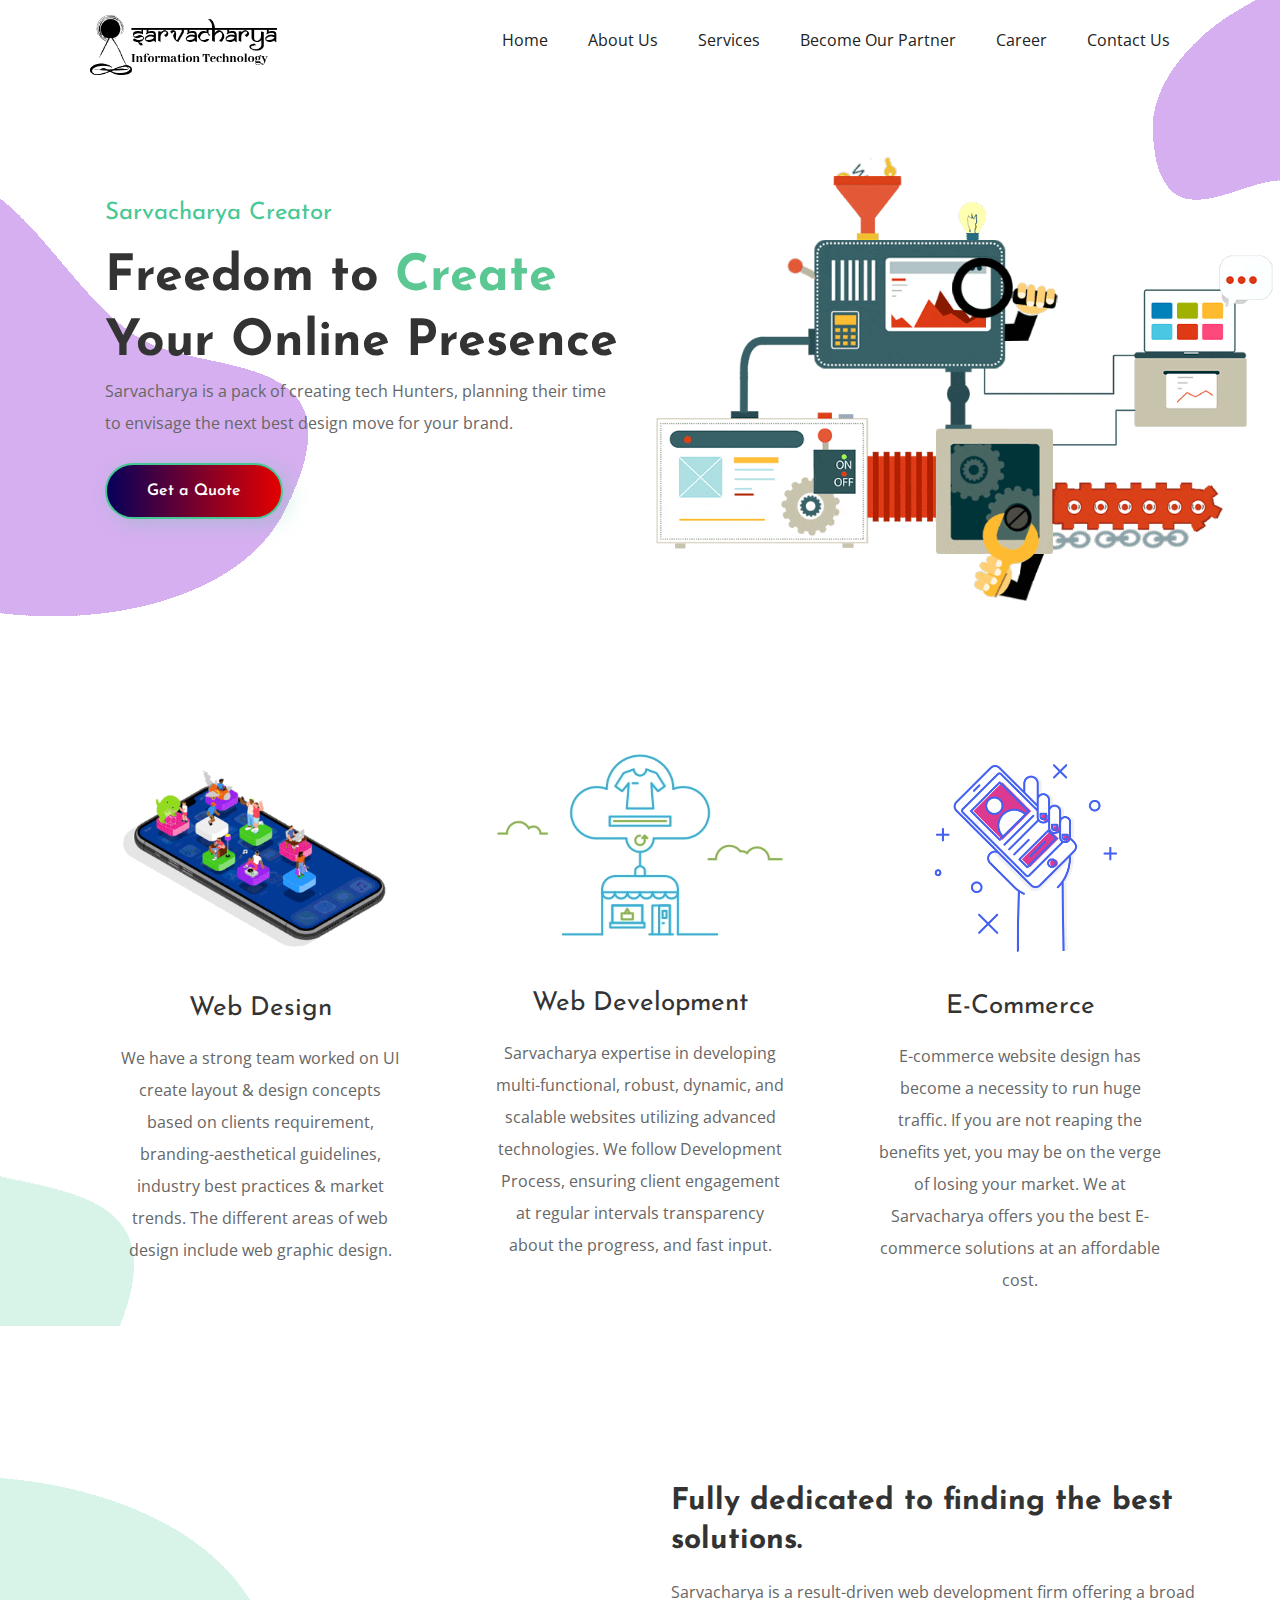
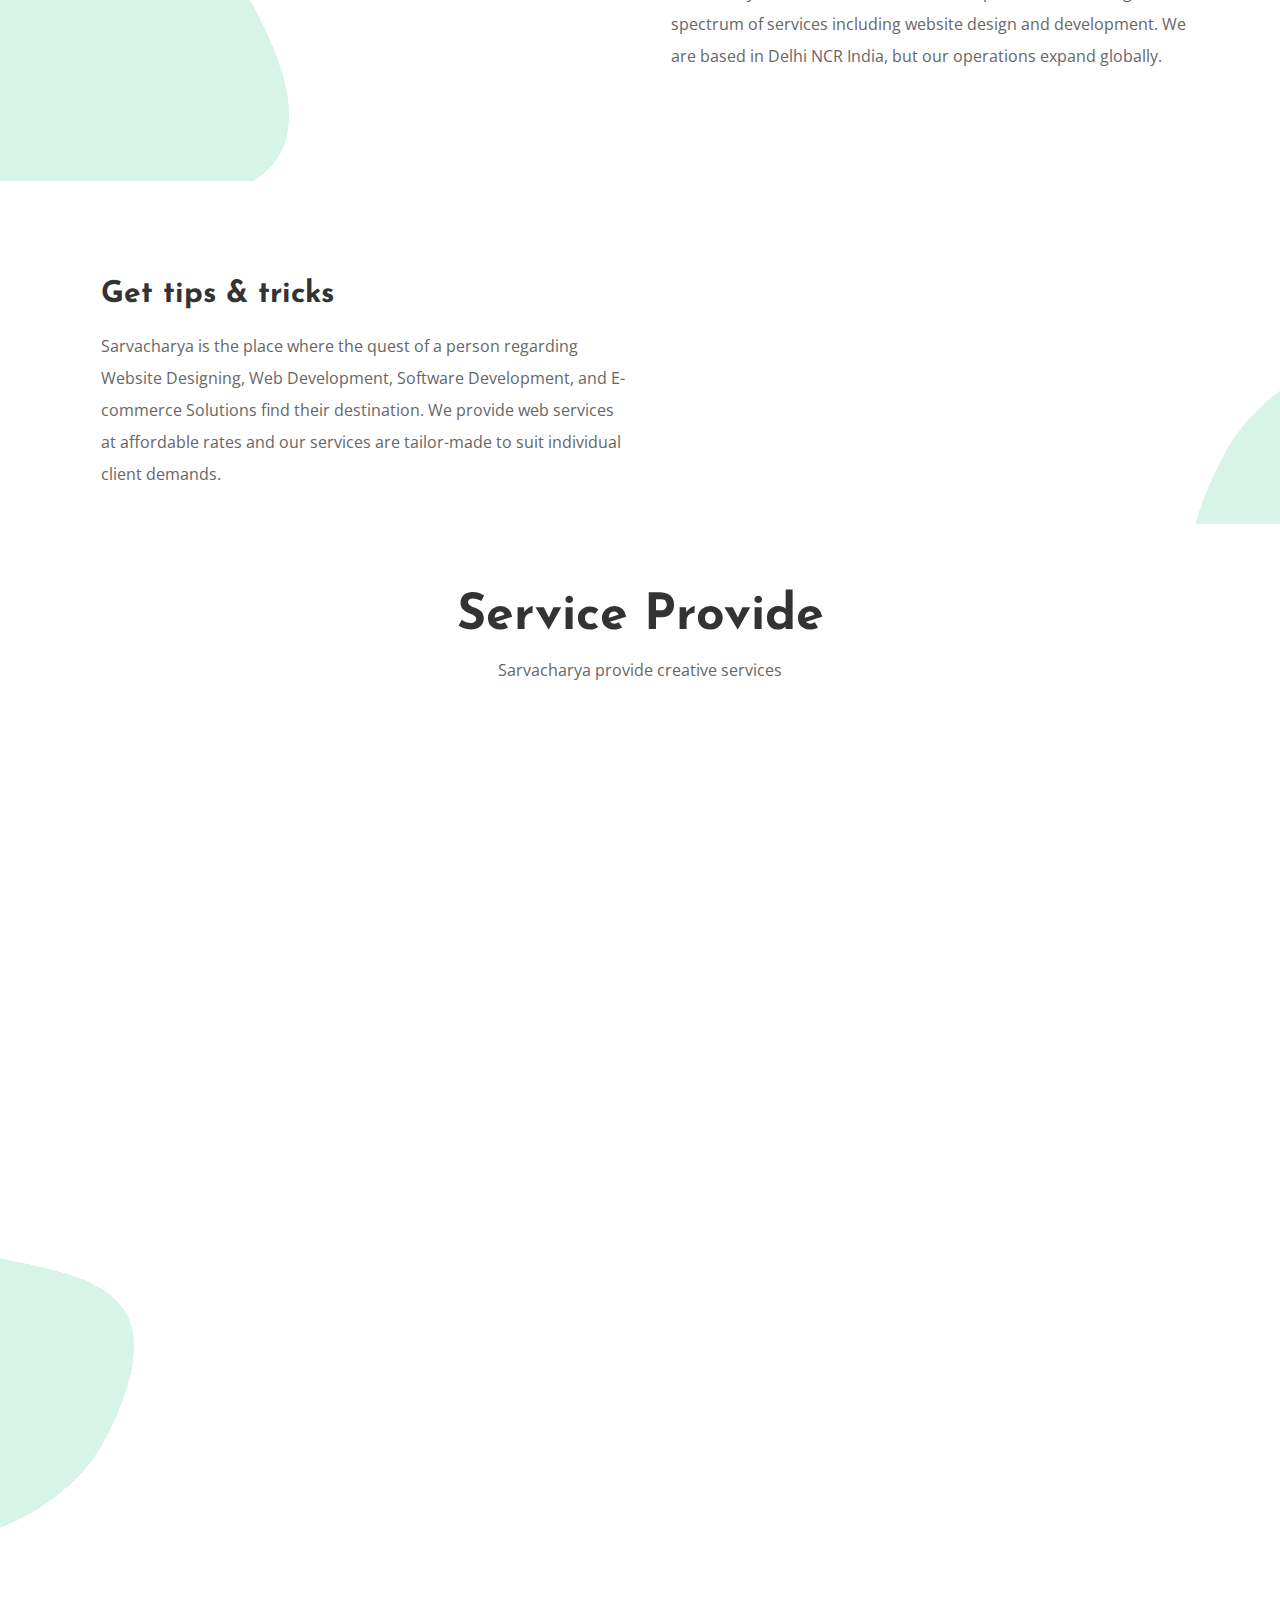
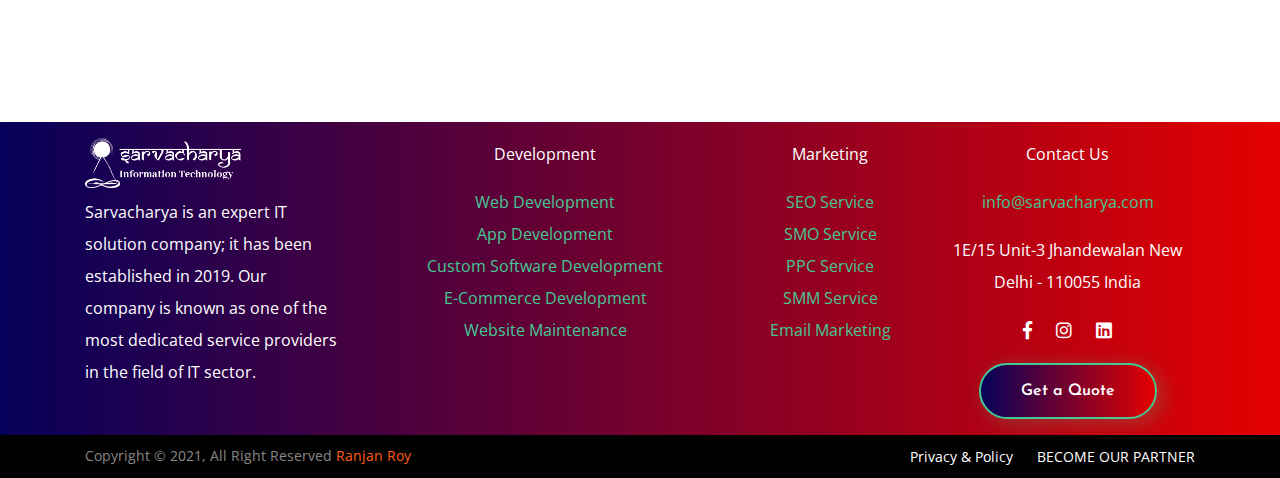
<file: index.html>
<!DOCTYPE html>
<html lang="en">
  <head>
    <meta charset="utf-8" />
    <meta
      name="viewport"
      content="width=device-width, initial-scale=1, shrink-to-fit=no"
    />
    <meta
      name="description"
      content="Sarvacharya, graphic design, web design, website design, web developer, web development, web design company in india, web design in delhi"
    />
    <meta
      name="keywords"
      content="Sarvacharya provide web services, web design, mobile app, seo, redesign, wordpress company india, Web development Delhi"
    />
    <title>Sarvacharya Web Development | Web Design</title>
    <link rel="shortcut icon" href="images/favicon.ico" />
    <link rel="stylesheet" href="css/bootstrap.min.css" />
    <link rel="stylesheet" type="text/css" href="css/magnific-popup.css" />
    <link rel="stylesheet" href="css/typography.css" />
    <link rel="stylesheet" href="css/style.css" />
    <link rel="stylesheet" href="css/responsive.css" />
  </head>

  <body>
    <header>
      <div class="container-fluid main-header">
        <div class="row">
          <div class="col-sm-12">
            <nav class="navbar navbar-expand-lg navbar-light">
              <a class="navbar-brand" href="index.html">
                <img src="images/logo.png" class="logo" style="height: 60px;" alt="logo">
                <img src="images/logo-white.png" class="img-fluid logo-white" alt="scroll/logo">
              </a>
              <button
                class="navbar-toggler"
                type="button"
                data-toggle="collapse"
                data-target="#navbarSupportedContent"
                aria-controls="navbarSupportedContent"
                aria-expanded="false"
                aria-label="Toggle navigation"
              >
                <span class="navbar-toggler-icon"></span>
              </button>
              <div class="collapse navbar-collapse" id="navbarSupportedContent">
                <ul class="navbar-nav ml-auto">
                  <li class="nav-item">
                    <a class="nav-link" href="index.html">Home</a>
                  </li>
                  <li class="nav-item">
                    <a class="nav-link" href="about-us.html">About Us</a>
                  </li>
                  <li class="nav-item">
                    <a class="nav-link" href="services.html">Services</a>
                  </li>
                  <li class="nav-item">
                    <a class="nav-link" href="becomepartner.html"
                      >Become Our Partner</a
                    >
                  </li>
                  <li class="nav-item">
                    <a class="nav-link" href="carrer.html">Career</a>
                  </li>
                  <li class="nav-item">
                    <a class="nav-link" href="contact.html">Contact Us</a>
                  </li>
                </ul>
              </div>
            </nav>
          </div>
        </div>
      </div>
    </header>

    <div class="banner">
      <div class="container-fluid">
        <div class="row">
          <div class="col-lg-6">
            <div class="banner-text">
              <h5 class="main-color mb-3">Sarvacharya Creator</h5>
              <h2 class="font-weight-bold mt-3">
                Freedom to
                <span
                  class="txt-type"
                  data-wait="3000"
                  data-words='["Create", "Design", "Develop", "Manage"]'
                ></span
                ><br />
                Your Online Presence
              </h2>
              <p class="mb-4">
                Sarvacharya is a pack of creating tech Hunters, planning their
                time to envisage the next best design move for your brand.
              </p>
              <div class="align-items-center d-flex">
                <a
                  class="login-trigger button"
                  href="#"
                  data-target="#login"
                  data-toggle="modal"
                  >Get a Quote</a
                >
              </div>
            </div>
          </div>
          <div class="col-lg-6">
            <div class="banner-type wow fadeInRight">
              <img
                class="img-fluid banner-person"
                src="images/banner/03.gif"
                alt="headerimage"
              />
            </div>
          </div>
        </div>
      </div>
    </div>

    <!-- get in quotes form -->
    <div id="login" class="modal fade" role="dialog">
      <div class="modal-dialog">
        <div class="modal-content">
          <div class="modal-body">
            <button data-dismiss="modal" class="close">&times;</button>
            <div class="d-flex logo_text">
              <img
                src="images/logo-white.png"
                class="logo"
                style="height: 60px"
                alt="logo"
              />
              <h3 class="margin-left:10px">Get in Quote</h3>
            </div>
            <form id="contact">
              <input
                type="text"
                name="name"
                class="form-control fullname"
                id="name"
                placeholder="Your Name"
                required
              />
              <input
                type="text"
                name="email"
                class="form-control youremail"
                id="email"
                placeholder="Your Email"
                required
              />
              <input
                type="text"
                name="phone"
                maxlength="10"
                pattern="\d{10}"
                class="form-control yourphone"
                id="phone"
                placeholder="Your Phone Number"
                required
              />
              <select class="form-control typeselect">
                <option selected>Choose...</option>
                <option>Web Development</option>
                <option>Mobile App Development</option>
                <option>E-Commerce Development</option>
                <option>Digital Marketing</option>
                <option>Adword / Google Ads</option>
                <option>Email Marketing</option>
              </select>

              <button type="submit" class="login-trigger-size">Send</button>
            </form>
          </div>
        </div>
      </div>
    </div>

    <section class="service-provide Service-shap pt-0 mt-5">
      <div class="container">
        <div class="row">
          <div class="col-lg-4 col-md-4">
            <div class="rplr-30">
              <div
                class="future-services services text-center wow slideInUp"
                data-wow-duration="0.5s"
              >
                <div class="future-img">
                  <img
                    src="images/services/he.gif"
                    class="img-fluid mb-4"
                    alt="responsive design"
                  />
                </div>
                <h4 class="mb-3">Web Design</h4>
                <p class="mb-0">
                  We have a strong team worked on UI create layout & design
                  concepts based on clients requirement, branding-aesthetical
                  guidelines, industry best practices & market trends. The
                  different areas of web design include web graphic design.
                </p>
              </div>
            </div>
          </div>
          <div class="col-lg-4 col-md-4">
            <div
              class="future-services services text-center wow slideInUp"
              data-wow-duration="1s"
            >
              <div class="future-img">
                <img
                  src="images/feature/02.gif"
                  class="img-fluid mb-4"
                  alt="web development"
                />
              </div>
              <h4 class="mb-3 mt-4">Web Development</h4>
              <p class="mb-0">
                Sarvacharya expertise in developing multi-functional, robust,
                dynamic, and scalable websites utilizing advanced technologies.
                We follow Development Process, ensuring client engagement at
                regular intervals transparency about the progress, and fast
                input.
              </p>
            </div>
          </div>
          <div class="col-lg-4 col-md-4">
            <div
              class="future-services services text-center wow slideInUp"
              data-wow-duration="1.5s"
            >
              <div class="future-img">
                <img
                  src="images/feature/03.gif"
                  class="img-fluid mb-4"
                  alt="e commerce"
                />
              </div>
              <h4 class="mb-3">E-Commerce</h4>
              <p class="mb-0">
                E-commerce website design has become a necessity to run huge
                traffic. If you are not reaping the benefits yet, you may be on
                the verge of losing your market. We at Sarvacharya offers you
                the best E-commerce solutions at an affordable cost.
              </p>
            </div>
          </div>
        </div>
      </div>
    </section>

    <div class="main-content">
      <section class="pt-0 finding-shap mt-5" id="sec3">
        <div class="container">
          <div class="row">
            <div class="col-md-6">
              <div class="fully-dedicated wow slideInLeft">
                <img
                  src="images/feature/04.png"
                  class="img-fluid"
                  alt="solutions"
                />
              </div>
            </div>
            <div class="col-md-6 text-left align-self-center">
              <div class="ml-3 mt-3">
                <h3 class="font-weight-bold">
                  Fully dedicated to finding the best solutions.
                </h3>
                <p class="mt-3">
                  Sarvacharya is a result-driven web development firm offering a
                  broad spectrum of services including website design and
                  development. We are based in Delhi NCR India, but our
                  operations expand globally.
                </p>
                <!-- <a class="button mt-3" href="#sec3">Get Started</a> -->
              </div>
            </div>
          </div>
        </div>
      </section>

      <section class="get-tips-tricks tricks-shap mt-5">
        <div class="container">
          <div class="row flex-row-reverse">
            <div class="col-md-6">
              <div class="tips-img wow fadeIn animated bounce slower">
                <img
                  src="images/feature/05.gif"
                  class="img-fluid"
                  alt="work agency"
                />
              </div>
            </div>
            <div class="col-md-6 text-left align-self-center">
              <div class="ml-3 mt-3">
                <h3 class="font-weight-bold">Get tips & tricks</h3>
                <p class="mt-3">
                  Sarvacharya is the place where the quest of a person regarding
                  Website Designing, Web Development, Software Development, and
                  E-commerce Solutions find their destination. We provide web
                  services at affordable rates and our services are tailor-made
                  to suit individual client demands.
                </p>
                <!-- <a class="button mt-3" href="#">Get Started</a> -->
              </div>
            </div>
          </div>
        </div>
      </section>

      <section class="service-provide Service-shap pb-4 pt-0 mt-5">
        <div class="container">
          <div class="row">
            <div class="col-sm-12">
              <div class="title-box">
                <h2 class="title font-weight-bold">Service Provide</h2>
                <p class="sub-title">Sarvacharya provide creative services</p>
              </div>
            </div>
          </div>
          <div class="row">
            <div class="col-lg-4 col-md-4">
              <div class="rplr-30">
                <div
                  class="future-services services text-center wow slideInUp"
                  data-wow-duration="0.5s">
                  <div class="future-img">
                    <img
                      src="images/services/01.png"
                      class="img-fluid mb-4"
                      alt="web scraping"
                    />
                  </div>
                  <h4 class="mb-3">Mobile App Development</h4>
                  <p class="text-secondary">
                    An estimated 60% of Consumers prefer mobile apps Needless to
                    say if you are a consumer-centered business, mobile apps
                    could help you drive a significant advantage.
                  </p>
                </div>
              </div>
            </div>
            <div class="col-lg-4 col-md-4">
              <div class="rplr-30">
                <div
                  class="future-services services text-center wow slideInUp"
                  data-wow-duration="1s">
                  <div class="future-img">
                    <img
                      src="images/services/02.png"
                      class="img-fluid mb-4"
                      alt="mobile app"
                    />
                  </div>
                  <h4 class="mb-3">ERP Software</h4>
                  <p class="mb-0">
                    Every company requires enterprise resource planning systems
                    as for building a company ERPs are a basic necessity today.
                    S'IT has the best in tech ERP systems, which can be
                    customized as per your requirements.
                  </p>
                </div>
              </div>
            </div>
            <div class="col-lg-4 col-md-4">
              <div class="rplr-30">
                <div
                  class="future-services services text-center wow slideInUp"
                  data-wow-duration="1.5s">
                  <div class="future-img">
                    <img
                      src="images/services/03.png"
                      class="img-fluid mb-4"
                      alt="wwordpress"
                    />
                  </div>
                  <h4 class="mb-3">SEO Services</h4>
                  <p class="mb-0">
                    We have India's best SEO experts’ team which will deeply
                    understand your business needs, and then accordingly we will
                    plan all the required methods to boost your website ranking
                    on the results page.
                  </p>
                </div>
              </div>
            </div>
            <div class="col-lg-4 col-md-4">
              <div class="rplr-30">
                <div
                  class="future-services services text-center wow slideInUp"
                  data-wow-duration="0.5s">
                  <div class="future-img">
                    <img
                      src="images/services/04.png"
                      class="img-fluid mb-4"
                      alt="graphic design"
                    />
                  </div>
                  <h4 class="mb-3">Graphic Design</h4>
                  <p class="mb-0">
                    Poor graphics, visual images effective graphics, logos
                    animated image are as crucial as a robust marketing strategy
                    for the growth of your business with effective
                    visualisations looks good to create it.
                  </p>
                </div>
              </div>
            </div>
            <div class="col-lg-4 col-md-4">
              <div class="rplr-30">
                <div
                  class="future-services services text-center wow slideInUp"
                  data-wow-duration="1s"
                >
                  <div class="future-img">
                    <img
                      src="images/services/05.png"
                      class="img-fluid mb-4"
                      alt="consultancy"
                    />
                  </div>
                  <h4 class="mb-3">Web Consultant</h4>
                  <p class="mb-0">
                    You must have a website to represent your business online.
                    As the website is the face of your business, it must be
                    developed with utmost care to survive the competition
                    represent your business in the best light possible.
                  </p>
                </div>
              </div>
            </div>
            <div class="col-lg-4 col-md-4">
              <div class="rplr-30">
                <div
                  class="future-services services text-center wow slideInUp"
                  data-wow-duration="1.5s"
                >
                  <div class="future-img">
                    <img
                      src="images/services/06.png"
                      class="img-fluid mb-4"
                      alt="hosting"
                    />
                  </div>
                  <h4 class="mb-3">Web Hosting</h4>
                  <p class="mb-0">
                    We provide many web hosting requirement by clients and web
                    hosting is not just about uploading files on the webserver
                    but it includes following technical elements to suit your
                    unique needs and requirements.
                  </p>
                </div>
              </div>
            </div>
          </div>
        </div>
      </section>
      <noscript>
        <img height="1" width="1" src="" />
      </noscript>
    </div>

    <footer class="pt-5">
      <div class="main-bg">
        <div class="container">
          <div class="pt-3 pb-3">
            <div class="row justify-content-between_footer">
              <div class="col-md-3">
                <div class="footer-logo">
                  <a href="index.html"
                    ><img src="images/logo-white.png" alt="footer logo"
                  /></a>
                </div>
                <p class="text-white mt-2">
                  Sarvacharya is an expert IT solution company; it has been
                  established in 2019. Our company is known as one of the most
                  dedicated service providers in the field of IT sector.
                </p>
              </div>
              <div class="col-md-4 text-center">
                <p class="text-white">Development</p>
                <ul class="navbar-nav ml-auto">
                  <li>
                    <a href="#">Web Development</a>
                  </li>
                  <li>
                    <a href="#">App Development</a>
                  </li>
                  <li>
                    <a href="#">Custom Software Development</a>
                  </li>
                  <li>
                    <a href="#">E-Commerce Development</a>
                  </li>
                  <li>
                    <a href="#">Website Maintenance</a>
                  </li>
                </ul>
              </div>
              <div class="col-md-2 text-center">
                <p class="text-white">Marketing</p>
                <ul class="navbar-nav ml-auto">
                  <li>
                    <a href="#">SEO Service </a>
                  </li>
                  <li>
                    <a href="#">SMO Service</a>
                  </li>
                  <li>
                    <a href="#">PPC Service</a>
                  </li>
                  <li>
                    <a href="#">SMM Service</a>
                  </li>
                  <li>
                    <a href="#">Email Marketing</a>
                  </li>
                </ul>
              </div>
              <div class="col-md-3 text-center">
                <p class="text-white">Contact Us</p>
                <ul
                  class="iq-contact text-white text-center"
                  style="list-style-type: none"
                >
                  <li>
                    <p>
                      <a href="#" class="__cf_email__">info@sarvacharya.com</a>
                    </p>
                  </li>
                  <li>
                    <p>1E/15 Unit-3 Jhandewalan New Delhi - 110055 India</p>
                  </li>
                </ul>
                <div class="social-icone mt-3">
                  <ul>
                    <li class="d-inline">
                      <a
                        href="https://www.facebook.com/sarvacharyait"
                        target="_blank"
                        ><i class="fab fa-facebook-f"></i
                      ></a>
                    </li>
                    <li class="d-inline">
                      <a
                        href="https://www.instagram.com/sarvacharyait/"
                        target="_blank"
                        ><i class="fab fa-instagram"></i
                      ></a>
                    </li>
                    <li class="d-inline">
                      <a
                        href="https://www.linkedin.com/company/sarvacharya-information-technology"
                        target="_blank"
                        ><i class="fab fa-linkedin"></i
                      ></a>
                    </li>
                  </ul>
                </div>
                <a
                  class="login-trigger button mt-3"
                  href="#"
                  data-target="#login"
                  data-toggle="modal"
                  >Get a Quote</a
                >
              </div>
            </div>
          </div>
        </div>
      </div>
      <div class="copyright-area">
        <div class="container">
          <div class="row">
            <div class="col-xl-6 col-lg-6 text-center text-lg-left">
              <div class="copyright-text">
                <p>
                  Copyright &copy; 2021, All Right Reserved
                  <a href="https://distracted-swanson-9da2de.netlify.app/">Ranjan Roy</a>
                </p>
              </div>
            </div>
            <div class="col-xl-6 col-lg-6 d-none d-lg-block text-right">
              <div class="footer-menu">
                <ul>
                  <li><a href="privacy&policy.html">Privacy & Policy</a></li>
                  <li><a href="becomepartner.html">BECOME OUR PARTNER</a></li>
                </ul>
              </div>
            </div>
          </div>
        </div>
      </div>
    </footer>

    <!-- End Google Tag Manager (noscript) -->
    <!-- <script src="https://www.gstatic.com/firebasejs/8.2.2/firebase.js"></script> -->
    <script src="js/contact.js"></script>
    <script src="js/script.js"></script>

    <script src="js/jquery-3.3.1.min.js"></script>

    <script src="js/popper.min.js"></script>

    <script src="js/bootstrap.min.js"></script>

    <script src="js/owl.carousel.min.js"></script>

    <script src="js/main.js"></script>

    <script src="js/custom.js"></script>
  </body>
</html>
</file>
<file: css/style.css>
header {
    position: absolute;
    display: inline-block;
    width: 100%;
    -webkit-transition: all .3s ease-out 0s;
    -moz-transition: all .3s ease-out 0s;
    -ms-transition: all .3s ease-out 0s;
    -o-transition: all .3s ease-out 0s;
    transition: all .3s ease-out 0s;
}

header a.navbar-brand {
    height: 60px
}

header {
    position: absolute;
    width: 100%;
    z-index: 99;
}

header .main-header {
    padding: 10px 90px;
}

header .sub-header {
    padding: 10px 90px;
    border-bottom: 1px solid #c7eedf;
}

header .navbar-light {
    padding: 0
}

header .sub-header nav {
    display: flex
}

header .sub-header .request-btn a {
    background: #6ecc74;
    padding: 17px;
    margin-left: 29px;
    color: #fff;
}

header .sub-header .request-btn a:hover {
    background: #46c894;
    color: #fff
}

header .btn-group .btn-secondary {
    background-color: transparent;
    color: #222;
    border: none
}

header .btn-secondary:not(:disabled):not(.disabled).active,
.btn-secondary:not(:disabled):not(.disabled):active,
.btn-secondary:not(:disabled):not(.disabled):hover,
.show>.btn-secondary.dropdown-toggle {
    background-color: transparent;
    border-color: transparent;
    color: #46c894
}

header .btn-secondary.focus,
.btn-secondary:focus,
.btn-secondary:not(:disabled):not(.disabled).active:focus,
.btn-secondary:not(:disabled):not(.disabled):active:focus,
.show>.btn-secondary.dropdown-toggle:focus {
    box-shadow: none
}

header .navbar-light .navbar-nav .nav-link,
header .navbar-light .navbar-nav .nav-link:focus {
    color: #222;
    font-size: 16px;
    margin-right: 0px;
    padding: 5px 20px;
    border-radius: 90px
}

header .breadcrumb {
    background-color: transparent;
    padding: 0;
    margin: 0
}

header .breadcrumb .breadcrumb-item a {
    color: #222;
    font-size: 16px
}

header .breadcrumb .breadcrumb-item a:hover {
    color: #46c894
}

header .navbar-light .navbar-nav li.active .nav-link,
header .navbar-light .navbar-nav li .nav-link:hover {
    background: #75cd6f;
    background: -moz-linear-gradient(left, rgba(117, 205, 111, 1) 0%, rgba(70, 200, 148, 1) 100%);
    background: -webkit-gradient(left top, right top, color-stop(0%, rgba(117, 205, 111, 1)), color-stop(100%, rgba(70, 200, 148, 1)));
    background: -webkit-linear-gradient(left, rgba(117, 205, 111, 1) 0%, rgba(70, 200, 148, 1) 100%);
    background: -o-linear-gradient(left, rgba(117, 205, 111, 1) 0%, rgba(70, 200, 148, 1) 100%);
    background: -ms-linear-gradient(left, rgba(117, 205, 111, 1) 0%, rgba(70, 200, 148, 1) 100%);
    background: linear-gradient(to right, rgb(3, 0, 177) 0%, rgb(185, 1, 9) 100%);
    filter: progid: DXImageTransform.Microsoft.gradient( startColorstr='#75cd6f', endColorstr='#46c894', GradientType=1);
    color: #fff
}

.dropdown-item:active,
.dropdown-item:hover {
    background: #fff;
    color: #76cd6f
}

header.menu-sticky {
    background: #75cd6f;
    background: -moz-linear-gradient(left, rgba(117, 205, 111, 1) 0%, rgba(70, 200, 148, 1) 100%);
    background: -webkit-gradient(left top, right top, color-stop(0%, rgba(117, 205, 111, 1)), color-stop(100%, rgba(70, 200, 148, 1)));
    background: -webkit-linear-gradient(left, rgba(117, 205, 111, 1) 0%, rgba(70, 200, 148, 1) 100%);
    background: -o-linear-gradient(left, rgba(117, 205, 111, 1) 0%, rgba(70, 200, 148, 1) 100%);
    background: -ms-linear-gradient(left, rgba(117, 205, 111, 1) 0%, rgba(70, 200, 148, 1) 100%);
    background: linear-gradient(to right, rgb(6, 0, 90) 0%, rgb(228, 0, 0) 100%);
    filter: progid: DXImageTransform.Microsoft.gradient(startColorstr='#75cd6f', endColorstr='#46c894', GradientType=1);
    -webkit-box-shadow: 0 0 30px 0 rgba(0, 0, 0, .1);
    -moz-box-shadow: 0 0 30px 0 rgba(0, 0, 0, .1);
    box-shadow: 0 0 30px 0 rgba(0, 0, 0, .1);
    position: fixed;
    z-index: 99
}

header.menu-sticky .navbar.navbar-light .navbar-brand img {
    height: 50px !important;
}

header.menu-sticky .navbar-light .navbar-nav li.active .nav-link,
header.menu-sticky .navbar-light .navbar-nav li .nav-link:hover {
    background: #fff;
    color: #46c894
}

header.menu-sticky .navbar-light .navbar-nav .nav-link,
header.menu-sticky .navbar-light .navbar-nav .nav-link:focus {
    color: rgb(242, 231, 231)
}

header.menu-sticky .main-header {
    padding: 10px 90px
}

header.menu-sticky .sub-header {
    display: none
}

header a.navbar-brand .logo-white {
    display: none
}

header.menu-sticky a.navbar-brand .logo {
    display: none
}

header.menu-sticky a.navbar-brand .logo-white {
    opacity: 1;
    display: block
}

header .navbar-toggler:not(:disabled):not(.disabled) {
    background: #fff
}

.dropdown-item.active,
.dropdown-item:active {
    color: #46c894;
    background-color: #000;
}

.banner {
    padding: 120px 90px 65px;
    position: relative;
    overflow: hidden
}

.button-banner:hover,
.button-banner:focus {
    background-color: #fff
}

.banner .banner-text {
    padding-top: 15%;
    position: relative
}

.menu-large {
    position: static !important;
}

.megamenu {
    padding: 10px 10px;
}

.megamenu>div>li>ul {
    padding: 0;
    margin: 0;
}
.colomn_dropdown li:hover{
    background-color: brown;
}
.megamenu>div>li>ul>li {
    list-style: none;
}

.megamenu>div>li>ul>li>a {
    display: block;
    padding: 3px 0px 5px 0px;
    clear: both;
    font-weight: normal;
    line-height: 1.428571429;
    color: #333333;
    white-space: normal;
}

.megamenu>div>li>ul>li>a:hover,
.megamenu>div>li>ul>li>a:focus {
    text-decoration: none;
    color: #92dbd8;
    font-size: 15px;
}
.dropdown-item, .dropdown-item1 {
    border-right: 1px solid rgba(179, 162, 162, 0.604);
    /* text-align: center; */
}

.megamenu.dropdown-header {
    color: #428bca;
    font-size: 18px;
}
#login .modal-dialog .modal-content .modal-body .close {
    color: rgb(255, 255, 255);
    transform: scale(1.2)
  }
  #login .modal-dialog .modal-content {
      margin-top: 100px;
      background-color: rgba(24, 11, 9, 0.618);
    font-weight: bold;
  }
  #login .modal-dialog .modal-content .modal-body form .form-control {
    margin: 1em 0;
  }
  #login .modal-dialog .modal-content .modal-body form .form-control:hover,#login .modal-dialog .modal-content .modal-body form .form-control:focus {
    box-shadow: none;  
    background-color:transparent;
    border-color: #479B5E;
  }
  input[type=text], input[type=number], input[type=email]{
    border-radius: 40px;
}
input[type=file]{
    width: 100%;
    justify-content: center;
    display: flex;
    height: calc(2.25rem + 2px);
    padding: 0.20rem .25rem;
    font-size: 1rem;
    line-height: 1.5;
    color: #495057;
    background-color: #fff;
    background-clip: padding-box;
    border-bottom: 1px solid #ced4da;
    border-radius: .25rem;
    transition: border-color .15s ease-in-out,box-shadow .15s ease-in-out;
}
.form-group label, .label{
    color: black;
}
  #login .modal-dialog .modal-content .modal-body form input[type=text] {
    border: none;
    border-radius: 0;
    box-shadow: none;
    border-bottom: 2px solid rgb(67, 200, 230);
    padding-left: 0;
    font-weight: normal;
    background: transparent;  
  }
  #login .modal-dialog .modal-content .modal-body form .form-control::-webkit-input-placeholder {
    color: rgb(255, 251, 251);  
  }
  #login .modal-dialog .modal-content .modal-body form .form-control:focus::-webkit-input-placeholder {
    font-weight: bold;
    color:  #479B5E;
  }
  .login-trigger-size, button{
    padding: 6px 20px;
    border-radius: 20px;
    background: linear-gradient(to right, rgb(6, 0, 90) 0%, rgb(228, 0, 0) 100%);
    border: 2px solid rgb(61, 245, 230);
    color: #FAB87F;
    font-weight: bold;
    transition: all .5s;
    margin-top: 1em;
  }

  .login-trigger-size:hover, button:hover {
      color: #fff;
      background: linear-gradient(to right, rgb(61, 245, 230) 0%, rgb(199, 21, 253) 100%);
  }
  #login .modal-dialog .modal-content .modal-body .logo_text h3 {
      font-size: 30px;
      color: #fff;
      line-height: 1.3em;
      margin-top: 10px;
      margin-left: 30px;
  }
  

.iq-video {
    border: 1px solid #46c894;
    display: inline-block;
    width: 48px;
    height: 48px;
    text-align: center;
    font-size: 29px;
    color: #46c894;
    border-radius: 100%;
    line-height: 1.6;
    margin-left: 20px;
    background-color: #fff
}

.iq-video i {
    margin-left: 5px
}

.banner:before {
    content: '';
    position: absolute;
    background: url(../images/banner/shap.png);
    width: 70%;
    height: 70%;
    background-repeat: no-repeat;
    left: 0;
    top: 41%;
    -webkit-animation: bounce 2s infinite alternate
}

@keyframes bounce {
    from {
        transform: translateY(0px)
    }
    to {
        transform: translateY(-25px)
    }
}

@-webkit-keyframes bounce {
    from {
        transform: translateY(0px)
    }
    to {
        transform: translateY(-25px)
    }
}

.banner-type:before {
    content: '';
    position: absolute;
    background: url(../images/banner/banner-shap.png);
    width: 70%;
    height: 70%;
    background-repeat: no-repeat;
    right: -63%;
    top: -30%;
    -webkit-animation: bounce 2s infinite alternate
}

.list-style li {
    margin: 0 0 15px;
    padding: 0;
    list-style: none;
    font-size: 16px
}

.list-style li:last-child {
    margin-bottom: 0
}

.list-style li i {
    margin-right: 10px;
    font-size: 18px
}

.easy-btn {
    padding: 10px 70px
}

.services-block {
    position: relative
}

.services-block:before {
    background: #46c894;
    content: "";
    height: 85%;
    left: 0;
    position: absolute;
    bottom: 0;
    width: 100%;
    z-index: -1
}

.services-bg {
    padding-top: 80px;
    border-radius: 5px;
    background: #fff;
    -webkit-box-shadow: 0 0 30px 0 rgba(108, 99, 255, .2);
    -moz-box-shadow: 0 0 30px 0 rgba(108, 99, 255, .2);
    box-shadow: 0 0 30px 0 rgba(108, 99, 255, .2)
}

.future-services {
    top: 0;
    padding: 30px;
    position: relative;
    transition: all .3s ease-in-out;
    transition: all .3s ease-in-out;
    -moz-transition: all .3s ease-in-out;
    -ms-transition: all .3s ease-in-out;
    -o-transition: all .3s ease-in-out;
    -webkit-transition: all .3s ease-in-out
}

.future-services:hover {
    top: -8px;
    box-shadow: 0 1px 30px 0 rgba(70, 200, 148, .25);
    background: #fff
}

.services-list {
    margin: 0 0 -120px;
    padding: 0;
    position: relative;
    display: inline-block;
    width: 100%
}

.services-list li {
    list-style: none;
    margin: 0;
    padding: 0;
    float: left
}

.services-list li.one {
    position: absolute;
    left: 30px;
    bottom: 0
}

.services-list li.two {
    position: absolute;
    right: 100px;
    bottom: 0
}

.blog-box .content {
    background: #e8f8f2;
    padding: 30px;
    position: relative;
}

.blog-box .content:after {
    position: absolute;
    right: -15px;
    top: 40px;
    content: "";
    width: 0;
    height: 0;
    border-top: 10px solid transparent;
    border-left: 15px solid #e8f8f2;
    border-bottom: 10px solid transparent;
    z-index: 9
}

.blog-box .content h3 {
    line-height: 30px
}

.blog-box .content ul {
    font-family: josefin sans, sans-serif;
    font-size: 14px;
    font-weight: 400;
    line-height: 30px;
    position: relative;
    z-index: 9
}

.blog-box .content ul li {
    list-style-type: none;
    display: inline;
    padding-right: 8px;
    border-right: 1px solid #dcdcdc;
    margin-right: 7px;
    color: #222
}

.blog-box .content ul li:last-child {
    border: none
}

.blog-box .content ul li a {
    font-weight: 400;
    color: #666
}

.blog-box .content ul li a:hover {
    color: #46c894
}

.blog-box .content ul li span {
    font-weight: 700;
    color: #222
}

.blog-box .content p {
    font-size: 14px;
    line-height: 24px
}

.blog-box ul.iq-tag li {
    border: none;
    padding: 0;
    margin: 0
}

.blog-box ul.iq-tag li a {
    background: #fff;
    color: #666;
    padding: 5px 15px;
    border-radius: 5px
}

.blog-box ul.iq-tag li a:hover {
    color: #46c894
}

.blog-box .row-eq-height {
    display: -webkit-box;
    display: -webkit-flex;
    display: -ms-flexbox;
    display: flex;
    flex-wrap: wrap
}

.blog-box [class*=col-] {
    background-color: #e8f8f2
}

.iq-blog .owl-carousel .owl-dots {
    display: none
}

.clients-box {
    padding: 20px 10px;
    border: 1px solid #fff;
    border-radius: 10px;
    position: relative;
    top: 0;
    -webkit-transition: all .3s ease-out 0s;
    -moz-transition: all .3s ease-out 0s;
    -ms-transition: all .3s ease-out 0s;
    -o-transition: all .3s ease-out 0s;
    transition: all .3s ease-out 0s
}

.clients-box:hover {
    border: 1px solid #fff;
    top: -6px;
    -webkit-box-shadow: 0 10px 46px -4px rgba(70, 200, 148, .5);
    -moz-box-shadow: 0 10px 46px -4px rgba(70, 200, 148, .5);
    box-shadow: 0 10px 46px -4px rgba(70, 200, 148, .5)
}

.iq-clients .owl-carousel .owl-item {
    padding: 10px 10px 20px
}

.iq-clients .owl-carousel .owl-item img {
    width: inherit;
    display: inherit
}

footer.main-bg {
    position: relative
}

footer .footer-logo img {
    height: 50px
}

footer .social-icone ul li a {
    font-size: 18px;
    color: #fff
}

footer .social-icone ul li {
    padding-right: 20px
}

footer .row.justify-content-between a:hover,
footer .row.justify-content-between a:focus {
    color: rgba(0, 0, 0, .5)
}

footer .footer-menu li a {
    color: #fff;
    font-size: 18px
}

footer .footer-menu li a:hover,
footer .footer-menu li a:focus {
    color: rgba(0, 0, 0, .5)
}

footer .social-icone ul li:nth-last-child(1) {
    padding-right: 0
}

.iq-font-18 {
    font-size: 18px
}

.counter {
    padding: 60px 0
}

.iq-counter3 .iq-counter .timer {
    font-size: 70px
}

.iq-pt-30 {
    padding-top: 25px
}

.Get-tips-tricks .tips-img img {
    max-width: 120%
}

.service-provide .services {

    padding: 30px
}

.conection-shap {
    position: relative;
    overflow: hidden
}

.conection-shap:before {
    content: '';
    position: absolute;
    background: url(../images/banner/conection-shap.png);
    width: 21%;
    height: 56%;
    background-repeat: no-repeat;
    right: 0;
    top: 41%;
    -webkit-animation: bounce 2s infinite alternate
}

.finding-shap {
    position: relative;
    overflow: hidden
}

.finding-shap:before {
    content: '';
    position: absolute;
    background: url(../images/banner/finding-shap.png);
    width: 38%;
    height: 83%;
    background-repeat: no-repeat;
    left: 0;
    top: 25%;
    left: -47px;
    -webkit-animation: bounce 2s infinite alternate
}

.tricks-shap {
    position: relative;
    overflow: hidden
}

.tricks-shap:before {
    content: '';
    position: absolute;
    background: url(../images/banner/tricks-shap.png);
    width: 7%;
    height: 64%;
    background-repeat: no-repeat;
    right: 0;
    top: 25%;
    -webkit-animation: bounce 2s infinite alternate
}

.Service-shap {
    position: relative;
    overflow: hidden
}

.Service-shap:before {
    content: '';
    position: absolute;
    background: url(../images/banner/service-shap.png);
    width: 23%;
    height: 55%;
    background-repeat: no-repeat;
    left: 0;
    bottom: 0;
    -webkit-animation: bounce 2s infinite alternate
}

.iq-clients {
    position: relative;
    overflow: hidden
}

.iq-clients:before {
    content: '';
    position: absolute;
    background: url(../images/banner/footer-shap.png);
    width: 15%;
    height: 89%;
    background-repeat: no-repeat;
    right: 0;
    -webkit-animation: bounce 2s infinite alternate
}

.iq-team:hover .iq-team-info {
    bottom: 0
}

.iq-team {
    position: relative;
    overflow: hidden
}

.iq-team .iq-team-info {
    padding: 10px 20px;
    background: 0 0;
    position: absolute;
    bottom: -84px;
    background: #f2f2f2;
    left: 0;
    display: inline-block;
    width: 100%;
    -webkit-transition: all .3s ease-out 0s;
    -moz-transition: all .3s ease-out 0s;
    -ms-transition: all .3s ease-out 0s;
    -o-transition: all .3s ease-out 0s;
    transition: all .3s ease-out 0s;
    border: 1px solid #f2f2f2
}

.iq-team .iq-team-info span {
    font-family: josefin sans, sans-serif;
    font-weight: 600
}

.iq-team .share {
    background: 0 0;
    position: absolute;
    left: -65px;
    top: 12px;
    width: 40px;
    -webkit-transition: all .3s ease-out 0s;
    -moz-transition: all .3s ease-out 0s;
    -ms-transition: all .3s ease-out 0s;
    -o-transition: all .3s ease-out 0s;
    transition: all .3s ease-out 0s
}

.iq-team:hover .share {
    left: 15px
}

.iq-team .share ul li {
    margin: 5px 0
}

.iq-team .share ul li a {
    color: #fff;
    width: 45px;
    height: 45px;
    line-height: 50px;
    background: #fff;
    color: #46c894;
    border-radius: 90px;
    text-align: center;
    display: inline-block
}

.iq-team .share ul li a:hover {
    color: #fff;
    background: #75cd6f;
    background: -moz-linear-gradient(left, rgb(6, 0, 90) 0%, rgb(228, 0, 0) 100%);
    background: -webkit-gradient(left top, right top, color-stop(0%, rgba(117, 205, 111, 1)), color-stop(100%, rgba(70, 200, 148, 1)));
    background: -webkit-linear-gradient(left, rgb(6, 0, 90) 0%, rgb(228, 0, 0) 100%);
    background: -o-linear-gradient(left, rgb(6, 0, 90) 0%, rgb(228, 0, 0) 100%);
    background: -ms-linear-gradient(left, rgb(6, 0, 90) 0%, rgb(228, 0, 0) 100%);
    background: linear-gradient(to right, rgb(6, 0, 90) 0%, rgb(228, 0, 0) 100%);
    filter: progid: DXImageTransform.Microsoft.gradient( startColorstr='#75cd6f', endColorstr='#46c894', GradientType=1)
}

.iq-team .iq-team-img {
    position: relative
}

.iq-team .iq-team-img img {
    width: 100%
}

.iq-team .iq-team-img:before {
    content: "";
    bottom: 0;
    opacity: 0;
    left: 0;
    position: absolute;
    width: 100%;
    height: 100%;
    background: transparent;
    background: -moz-linear-gradient(top, rgba(71, 38, 205, 0) 0%, rgba(117, 205, 111, 1) 100%);
    background: -webkit-gradient(left top, left bottom, color-stop(0%, rgba(71, 38, 205, 0)), color-stop(100%, rgba(117, 205, 111, 1)));
    background: -webkit-linear-gradient(top, rgba(71, 38, 205, 0) 0%, rgba(117, 205, 111, 1) 100%);
    background: -o-linear-gradient(top, rgba(71, 38, 205, 0) 0%, rgba(117, 205, 111, 1) 100%);
    background: -ms-linear-gradient(top, rgba(71, 38, 205, 0) 0%, rgba(117, 205, 111, 1) 100%);
    background: linear-gradient(to bottom, rgba(71, 38, 205, 0) 0%, rgba(117, 205, 111, 1) 100%);
    filter: progid: DXImageTransform.Microsoft.gradient(startColorstr='#46c894', endColorstr='#46c894', GradientType=0);
    -webkit-transition: all .3s ease-out 0s;
    -moz-transition: all .3s ease-out 0s;
    -ms-transition: all .3s ease-out 0s;
    -o-transition: all .3s ease-out 0s;
    transition: all .3s ease-out 0s
}

.iq-team:hover .iq-team-img:before {
    opacity: 1
}

.iq-team .share ul {
    list-style: none
}

.iq-breadcrumb {
    padding: 170px 0 60px
}

.iq-breadcrumb nav {
    display: inline-block
}

.iq-breadcrumb.text-left .breadcrumb {
    z-index: 86;
    text-align: left;
    position: relative;
    color: #fff;
    margin-bottom: 0;
    display: inline-block;
    width: 100%;
    background: #75cd6f;
    background: -moz-linear-gradient(left, rgb(6, 0, 90) 0%, rgb(228, 0, 0) 100%);
    background: -webkit-gradient(left top, right top, color-stop(0%, rgba(117, 205, 111, 1)), color-stop(100%, rgba(70, 200, 148, 1)));
    background: -webkit-linear-gradient(left, rgb(6, 0, 90) 0%, rgb(228, 0, 0) 100%);
    background: -o-linear-gradient(left, rgb(6, 0, 90) 0%, rgb(228, 0, 0) 100%);
    background: -ms-linear-gradient(left, rgb(6, 0, 90) 0%, rgb(228, 0, 0) 100%);
    background: linear-gradient(to right, rgb(6, 0, 90) 0%, rgb(228, 0, 0) 100%);
    filter: progid: DXImageTransform.Microsoft.gradient( startColorstr='#75cd6f', endColorstr='#46c894', GradientType=1);
    -webkit-border-radius: 100px;
    -moz-border-radius: 100px;
    border-radius: 100px;
    padding: 10px 30px;
    -webkit-box-shadow: 0 0 30px 0 rgba(70, 200, 148, .25);
    -moz-box-shadow: 0 0 30px 0 rgba(70, 200, 148, .25);
    box-shadow: 0 0 30px 0 rgba(70, 200, 148, .25)
}

.iq-breadcrumb.text-left .breadcrumb li {
    display: inline-block
}

.iq-breadcrumb.text-left .breadcrumb li a i {
    font-size: 18px;
    margin-right: 6px
}

.iq-breadcrumb.text-left .breadcrumb li,
.iq-breadcrumb.text-left .breadcrumb li a:hover {
    color: #fff
}

.iq-breadcrumb.text-left .breadcrumb li a,
.iq-breadcrumb.text-left .breadcrumb-item+.breadcrumb-item::before {
    color: #464855;
    margin-bottom: 0
}

.iq-tab .nav-pills {
    background: #d8f3e8;
    padding: 8px;
    border: 1px solid #d8f3e8;
    border-radius: 900px
}

.iq-tab .nav-item {
    width: 100%
}

.iq-tab .nav-item a {
    background: #fff;
    color: #464855;
    font-size: 16px;
    font-weight: 600;
    padding: 15px 10px;
    margin-bottom: 8px;
    -webkit-border-radius: 3px;
    -moz-border-radius: 3px;
    border-radius: 3px;
    position: relative;
    border: inherit
}

.iq-tab .nav-pills .nav-link {
    border: none;
    -webkit-border-radius: 3px;
    -moz-border-radius: 3px;
    border-radius: 3px;
    margin-right: 2px
}

.iq-tab .nav-pills .nav-link.active,
.iq-tab .nav-pills .show>.nav-link,
.iq-tab .nav-pills .nav-link:hover {
    background: #75cd6f;
    background: -moz-linear-gradient(left, rgb(6, 0, 90) 0%, rgb(228, 0, 0) 100%);
    background: -webkit-gradient(left top, right top, color-stop(0%, rgba(117, 205, 111, 1)), color-stop(100%, rgba(70, 200, 148, 1)));
    background: -webkit-linear-gradient(left, rgb(6, 0, 90) 0%, rgb(228, 0, 0) 100%);
    background: -o-linear-gradient(left, rgb(6, 0, 90) 0%, rgb(228, 0, 0) 100%);
    background: -ms-linear-gradient(left, rgb(6, 0, 90) 0%, rgb(228, 0, 0) 100%);
    background: linear-gradient(to right, rgb(6, 0, 90) 0%, rgb(228, 0, 0) 100%);
    filter: progid: DXImageTransform.Microsoft.gradient( startColorstr='#75cd6f', endColorstr='#46c894', GradientType=1);
    color: #fff;
    -webkit-box-shadow: 0 6px 20px -5px rgba(0, 0, 0, .2);
    -moz-box-shadow: 0 6px 20px -5px rgba(0, 0, 0, .2);
    box-shadow: 0 6px 20px -5px rgba(0, 0, 0, .2)
}

.iq-tab.horizontal .nav-item {
    width: 16.66%;
    text-align: center
}

.iq-tab.horizontal .nav-item a {
    padding: 8px 10px;
    margin-bottom: 0;
    border-radius: 90px
}

.iq-login-regi {
    padding: 180px 0 80px;
    overflow: hidden
}

.iq-login-regi .iq-login {
    padding: 30px;
    background-position: left center;
    background-attachment: fixed;
    background-repeat: repeat;
    border: 2px solid #46c894;
    border-radius: 10px
}

.iq-login-regi h5 {
    font-weight: 600
}

.iq-login-regi h5 i {
    font-family: FontAwesome;
    color: #46c894
}

.iq-login-regi .iq-login span {
    font-size: 40px
}

.iq-login-regi .iq-login label {
    color: #222;
    font-weight: 600
}

.iq-login-regi .iq-login form .form-control {
    border-radius: 10px;
    height: 52px;
    border: 2px solid #dedede;
    padding: 20px
}

.iq-login-regi .iq-login form .form-control:focus {
    border-color: inherit;
    outline: 0;
    box-shadow: inherit
}

.iq-login-regi .iq-login form .button {
    margin: 30px 0;
    width: 100%
}

.iq-login-regi .iq-login .link {
    color: #222;
    font-weight: 600
}

.iq-login-regi .iq-media li {
    display: inline-block;
    list-style: none;
    padding: 0;
    margin: 0 18px 8px 0
}

.iq-login-regi .iq-media li a {
    display: block;
    width: 40px;
    height: 40px;
    line-height: 40px;
    font-size: 16px;
    text-align: center;
    -webkit-border-radius: 50%;
    -moz-border-radius: 50%;
    border-radius: 50%;
    color: #fff
}

.iq-login-regi .iq-media li i {
    font-family: FontAwesome
}

.iq-login-regi .iq-media li a.fb {
    background: #3d5f9a
}

.iq-login-regi .iq-media li a:hover.fb {
    background: #547abb
}

.iq-login-regi .iq-media li a.tw {
    background: #44c0f3
}

.iq-login-regi .iq-media li a:hover.tw {
    background: #0faef0
}

.iq-login-regi .iq-media li a.gplus {
    background: #dd4b39
}

.iq-login-regi .iq-media li a:hover.gplus {
    background: #bd3221
}

.iq-login-regi .iq-media li a.lkd {
    background: #0077b5
}

.iq-login-regi .iq-media li a:hover.lkd {
    background: #008fda
}

.iq-login-regi form .form-group {
    margin-bottom: 25px
}

.iq-login-regi .link a:hover {
    text-decoration: underline!important
}

.error img {
    margin-top: 80px
}

.iq-login-regi .iq-login form .email-bg {
    background-color: #ffff;
    border: 2px solid #dedede;
    border-radius: 90px
}

.iq-login-regi .iq-login form .email-bg:focus {
    border: 2px solid #46c894;
    color: #222
}

.iq-contactbox .contact-box {
    background: #fff
}

.iq-contactbox .contact-box input, #inputState {
    outline: none!important;
    width: 100%;
    height: 52px;
    border: 2px solid #ced4da;
    border-radius: 30px;
    padding: 5px 20px
}

.iq-contactbox .contact-box input:hover, #inputState:hover
.iq-contactbox .contact-box input:focus, #inputState:focus
.iq-contactbox .contact-box textarea:focus,
.iq-contactbox .contact-box textarea:hover {
    border: 2px solid #46c894
}

.iq-contactbox .no-spec {
    padding: 0
}

.iq-contactbox .contact-bg {
    border-radius: 10px;
    background: #75cd6f;
    background: -moz-linear-gradient(left, rgb(6, 0, 90) 0%, rgb(228, 0, 0) 100%);
    background: -webkit-gradient(left top, right top, color-stop(0%, rgba(117, 205, 111, 1)), color-stop(100%, rgba(70, 200, 148, 1)));
    background: -webkit-linear-gradient(left, rgb(6, 0, 90) 0%, rgb(228, 0, 0) 100%);
    background: -o-linear-gradient(left, rgb(6, 0, 90) 0%, rgb(228, 0, 0) 100%);
    background: -ms-linear-gradient(left, rgb(6, 0, 90) 0%, rgb(228, 0, 0) 100%);
    background: linear-gradient(to right, rgb(6, 0, 90) 0%, rgb(228, 0, 0) 100%);
    filter: progid: DXImageTransform.Microsoft.gradient( startColorstr='#75cd6f', endColorstr='#46c894', GradientType=1);
    padding: 40px
}

.iq-contactbox iframe {
    height: 330px
}

.iq-contactbox .contact-box textarea {
    border-radius: 10px;
    outline: none!important;
    width: 100%;
    border: 2px solid #ced4da;
    padding: 5px 20px;
    margin-top: 10px
}

.iq-contactbox .contact-box .button {
    margin-top: 20px
}

.contact-footer {
    padding: 60px 0 30px
}

.iq-contactbox .iq-contact {
    position: relative;
    margin: 20px 0
}

.iq-contactbox .iq-contact li {
    list-style: none;
    padding: 0;
    margin: 0 5px;
    font-size: 14px;
    color: #fff;
    margin-bottom: 10px
}

.iq-contactbox .iq-contact h5.small-title {
    margin-bottom: 10px;
    color: #fff
}

.iq-contactbox .iq-contact p {
    display: table;
    color: #fff;
    margin-bottom: 0;
    padding-left: 5px
}

.iq-contactbox .iq-contact i {
    color: #fff;
    float: left;
    display: table-cell;
    width: 30px;
    line-height: 23px;
    font-size: 18px
}

.iq-contactbox form {
    border: none;
    padding: 30px 0
}

.iq-contactbox h2 {
    color: #fff;
    font-weight: 600
}

.iq-contactbox h3 {
    font-size: 36px
}

.iq-contactbox p {
    font-weight: 600
}

.blogdetailbox .iq-blogbox {
    margin: 0
}

.blogdetailbox .iq-blogbox .iq-blog-entry .iq-entry-tag span {
    padding: 10px;
    color: #fff;
    margin-right: 8px;
    font-weight: 600;
    text-transform: capitalize
}

.blogdetailbox .iq-blogbox .iq-entry-title h5 {
    margin: 0;
    font-size: 30px;
    line-height: 40px;
    font-weight: 700
}

.blogdetailbox .iq-blogbox .iq-entry-title {
    margin-top: 30px
}

.blogdetailbox .iq-blogbox .iq-blog-entry .iq-entry-image {
    overflow: hidden
}

.blogdetailbox .iq-blogbox .iq-blog-entry .iq-entry-image img {
    width: 100%
}

.blogdetailbox .iq-blogbox .iq-blog-detail {
    margin-top: 0
}

.blogdetailbox .iq-blogbox .iq-detail-box .special-text {
    margin: 50px 0 30px;
    text-align: center;
    position: relative
}

.blogdetailbox .iq-blogbox .iq-detail-box .special-text i {
    color: #46c894;
    font-size: 60px;
    position: absolute;
    left: 0;
    top: -25px;
    z-index: -1;
    font-family: FontAwesome;
    opacity: .2
}

.blogdetailbox .iq-blogbox .iq-detail-box .special-text p {
    font-size: 21px;
    line-height: 34px;
    font-weight: 600;
    color: #222
}

.blogdetailbox .iq-post-sidebar .iq-sidebar-widget .iq-widget-search .form-control:focus {
    border-color: #46c894
}

.iq-blogbox .blog-box ul li {
    list-style-type: none;
    font-size: 14px;
    color: #999;
    display: inline;
    border-right: 1px solid #999;
    padding-right: 15px
}

.iq-blogbox .blog-box ul li:last-child {
    border: none
}

.iq-blogbox .blog-box ul li a {
    text-decoration: none;
    color: #6163cc
}

.iq-blogbox .blog-box ul li a:hover {
    color: #46c894
}

.blogdetailbox .iq-blog-entry .date small {
    display: block;
    font-size: 16px
}

.blogdetailbox .iq-blog-entry .date {
    padding-top: 16px;
    color: #fff;
    display: inline-block;
    text-align: center;
    border-radius: 100px;
    width: 80px;
    height: 80px;
    font-size: 32px;
    font-weight: 600
}

.blogdetailbox .iq-blog-entry .media-box li {
    list-style: none;
    padding: 0;
    margin: 10px 0
}

.blogdetailbox .iq-blog-entry .media-box li a {
    display: inline-block;
    width: 50px;
    height: 50px;
    line-height: 50px;
    font-size: 16px;
    color: #46c894;
    background: #fff;
    border: 1px solid #e6e6e6;
    text-align: center;
    -webkit-border-radius: 50%;
    -moz-border-radius: 50%;
    border-radius: 50%
}

.blogdetailbox .iq-blog-entry .media-box li a:hover {
    background: #46c894;
    color: #fff
}

.blogdetailbox .iq-sidebar-widget h5 {
    position: relative;
    z-index: 9;
    font-size: 22px;
    font-weight: 700
}

.blogdetailbox .iq-post-sidebar {
    height: 100%
}

.blogdetailbox .iq-sidebar-widget {
    margin-bottom: 40px;
    padding: 20px;
    border: 1px solid #ededed
}

.blogdetailbox .iq-sidebar-widget:last-child {
    margin-bottom: 0
}

.blogdetailbox .iq-sidebar-widget .iq-widget-search {
    position: relative;
    margin: 10px 0
}

.blogdetailbox .iq-sidebar-widget .iq-widget-search input {
    padding-right: 40px;
    box-shadow: none;
    -webkit-border-radius: 30px;
    -moz-border-radius: 30px;
    border-radius: 30px;
    color: #2c3e50;
    height: 50px;
    background: #fff;
    transition: all .3s ease-in-out;
    -webkit-transition: all .3s ease-in-out;
    -o-transition: all .3s ease-in-out;
    -moz-transition: all .3s ease-in-out;
    -ms-transition: all .3s ease-in-out
}

.blogdetailbox .iq-sidebar-widget .iq-widget-search input:focus {
    background: #fff
}

.blogdetailbox .iq-sidebar-widget .iq-widget-search i {
    position: absolute;
    right: 8px;
    cursor: pointer;
    padding: 15px 12px;
    font-size: 24px
}

.blogdetailbox .iq-sidebar-widget .iq-widget-search i:hover {
    color: #46c894
}

.blogdetailbox .iq-sidebar-widget.about-box {
    border: 1px solid #efefef;
    padding: 0
}

.blogdetailbox .iq-sidebar-widget.about-box .about-text {
    padding: 20px 25px
}

.blogdetailbox .iq-sidebar-widget ul {
    width: 100%;
    padding: 0;
    margin: 0
}

.blogdetailbox .iq-sidebar-widget ul.iq-tag li a {
    display: inline-block;
    color: #222;
    -webkit-border-radius: 3px;
    -moz-border-radius: 3px;
    border-radius: 3px;
    margin-right: 5px;
    font-weight: 600;
    text-decoration: none;
    font-size: 14px
}

.blogdetailbox .iq-sidebar-widget ul.iq-tag li a:hover {
    color: #46c894
}

.blogdetailbox .iq-sidebar-widget {
    border: 1px solid #ddd;
    padding: 20px 25px;
    border-radius: 10px
}

.blogdetailbox .iq-sidebar-widget .iq-post {
    margin-top: 10px
}

.blogdetailbox .iq-sidebar-widget .iq-post li {
    display: inline-block;
    font-size: 14px;
    line-height: 20px
}

.blogdetailbox .iq-sidebar-widget .post-img {
    display: table;
    float: left;
    margin-right: 10px
}

.blogdetailbox .iq-sidebar-widget .post-img img {
    vertical-align: top;
    width: 40px;
    -webkit-border-radius: 2px;
    -moz-border-radius: 2px;
    border-radius: 2px
}

.blogdetailbox .iq-sidebar-widget .post-blog {
    display: table-cell
}

.blogdetailbox .iq-sidebar-widget .post-blog a {
    font-weight: 600;
    color: #1d1e34;
    text-decoration: none
}

.blogdetailbox .iq-sidebar-widget .post-blog a:hover {
    color: #46c894
}

.blogdetailbox .iq-sidebar-widget .shop-price del {
    font-size: 13px
}

.blogdetailbox .iq-sidebar-widget .shop-price strong {
    font-size: 16px
}

.blogdetailbox .blog-commentbox h3 {
    position: relative;
    z-index: 9;
    font-size: 22px;
    font-weight: 700
}

.blogdetailbox .blog-commentbox {
    border: 1px solid #ddd;
    padding: 15px;
    margin-top: 30px;
    border-radius: 10px
}

.blogdetailbox .blog-commentbox h6 {
    font-weight: 700;
    margin-bottom: 5px
}

.blogdetailbox .blog-commentbox .iq-comment-metadata.white a {
    font-size: 14px
}

.blogdetailbox .blog-commentbox .iq-comment-metadata a {
    color: #222;
    font-size: 14px;
    text-decoration: none
}

.blogdetailbox .blog-commentbox .iq-comment-metadata a:hover {
    color: #46c894
}

.blogdetailbox .blog-commentbox .iq-comment-metadata a i {
    font-size: 20px;
    position: relative;
    top: 3px
}

.blogdetailbox .blog-commentbox .iq-comment-metadata.white a:hover {
    color: #222
}

.blogdetailbox .iq-comment-list li {
    margin-top: 0;
    margin-bottom: 0;
    vertical-align: top;
    padding: 0;
    position: relative
}

.blogdetailbox .iq-comment-list .iq-comments-media {
    padding: 15px 15px 30px;
    -webkit-border-radius: 4px;
    -moz-border-radius: 4px;
    border-radius: 4px;
    border: 1px solid #eee;
    margin-bottom: 20px
}

.blogdetailbox .iq-comment-list .iq-comments-media img {
    width: 85px;
    border-radius: 50px
}

.blogdetailbox .iq-comment-list li:last-child .iq-comments-media {
    border-bottom: none;
    padding-bottom: 0
}

.blogdetailbox .iq-comment-list ul {
    list-style-type: none
}

.blogdetailbox .iq-comment-list .btn-black.green {
    margin: 0;
    right: 0;
    top: 15px;
    position: absolute;
    padding: 5px 15px;
    background: 0 0;
    color: #46c894!important;
    text-decoration: none
}

.blogdetailbox .iq-comment-list .btn-black.green:hover {
    color: #222!important
}

.blogdetailbox .info-block img {
    width: 150px;
    border-radius: 100px
}

.blogdetailbox .info-block {
    margin: 0 0 30px;
    padding: 30px
}

.blogdetailbox .info-block .media-body h5 {}

.blogdetailbox .info-block .media-body p {
    font-size: 14px
}

.blogdetailbox .iq-comment-list .iq-comments-media p {
    font-size: 14px
}

.blogdetailbox .info-block .media-body a {
    text-decoration: none
}

.blogdetailbox .info-block .media-body a i {
    font-size: 20px;
    color: #46c894
}

.blogdetailbox .iq-comment-list .media-body {
    position: relative
}

.coming-height {
    height: 800px;
    vertical-align: middle
}

.iq-coming .big-text {
    font-size: 60px;
    text-transform: uppercase;
    color: #fff;
    line-height: 80px
}

.iq-coming img {
    width: 140px
}

.iq-coming form .form-control {
    background: rgba(255, 255, 255, .5);
    border: none
}

.iq-coming form .form-control {
    color: #fff;
    background: rgba(255, 255, 255, .2);
    border: none;
    height: 45px;
    padding: 0 15px;
    outline: none!important;
    box-shadow: inherit;
    width: 280px;
    border-radius: 90px 0 0 90px
}

.iq-coming form .button {
    box-shadow: inherit;
    border: none;
    background: #fff;
    padding: 0 15px;
    border-radius: 0 90px 90px 0;
    height: 45px;
    cursor: pointer;
    color: #46c894
}

.iq-coming form .button:hover {
    color: rgba(70, 200, 148, .6)
}

.iq-coming .countdown-timer {
    -webkit-border-radius: 5px;
    -moz-border-radius: 5px;
    border-radius: 5px;
    margin-bottom: 20px;
    max-width: 300px;
    margin: 50px auto;
    border-bottom-left-radius: 15px
}

.iq-coming .countdown-timer h5 {
    font-size: 14px;
    letter-spacing: .5px;
    text-align: center;
    padding-top: 10px;
    text-shadow: none
}

.iq-coming .countdown-timer .timer {
    padding: 10px;
    text-align: center;
    padding-top: 15px
}

.iq-coming .countdown-timer .timer .timer-wrapper {
    display: inline-block;
    width: 200px;
    height: 50px
}

.iq-coming .countdown-timer .timer .timer-wrapper .time {
    font-size: 80px;
    font-weight: 700;
    color: #333333;
    margin: 0 50px;
    float: left;
}

.iq-coming .countdown-timer .timer .timer-wrapper .text {
    font-size: 20px
}

.iq-coming #countdown {
    list-style: none;
    margin: 20px 0 30px;
    padding: 0;
    text-align: center;
    display: inline-block
}

.iq-coming #countdown li {
    display: inline-block;
    margin: 0 20px
}

.iq-coming #countdown li span {
    font-size: 50px;
    font-weight: 800;
    line-height: 80px;
    color: #fff;
    position: relative
}

.iq-coming #countdown li.seperator {
    font-size: 50px;
    line-height: 40px;
    vertical-align: top;
    margin: 16px 0;
    color: #fff
}

.iq-coming #countdown li h6 {
    color: #fff;
    font-size: 20px;
    padding-right: 30px
}

.iq-coming .particles-bg {
    position: relative;
    overflow: hidden
}

.iq-coming .particles-bg #canvas {
    position: absolute;
    display: block;
    color: rgba(255, 255, 255.0.9)
}

.iq-coming #countdown li p {
    font-size: 16px;
    font-weight: 600;
    line-height: 24px;
    color: #fff
}

.iq-coming #countdown li span:after {
    position: absolute;
    right: -30px;
    top: 0;
    content: ":";
    font-size: 50px;
    color: #fff;
    line-height: 50px
}

.iq-coming #countdown li:last-child span:after {
    content: none
}

.iq-registertbox .register-boxes input:hover,
.iq-registertbox .register-boxes input:focus,
.iq-registertbox .register-boxes textarea:focus,
.iq-registertbox .register-boxes textarea:hover {
    border: 2px solid #46c894
}

.iq-loginbox .login-boxes input:hover,
.iq-loginbox .login-boxes input:focus,
.iq-loginbox .login-boxes textarea:focus,
.iq-loginbox .login-boxes textarea:hover {
    border: 2px solid #46c894
}

#cookie_div {
    background: #222;
    color: #fff;
    position: fixed;
    bottom: 0;
    left: 25%;
    width: 50%;
    padding: 8px 20px;
    display: none;
    z-index: 999;
    -webkit-box-shadow: -1px -5px 21px 1px rgba(0, 0, 0, .12);
    -moz-box-shadow: -1px -5px 21px 1px rgba(0, 0, 0, .12);
    box-shadow: -1px -5px 21px 1px rgba(0, 0, 0, .12);
    border-radius: 10px
}

#cookie_div .button {
    float: right;
    padding: 5px 20px;
    font-size: 12px;
    margin-top: 3px;
    line-height: 16px;
    font-weight: 800;
    border-radius: 10px;
    letter-spacing: 1px
}

.iq-pricing {
    position: relative;
    display: inline-block;
    width: 100%;
    background: #e8f8f2
}

.iq-pricing .price-title {
    padding: 30px 20px;
    position: relative;
    background: #46c894
}

.iq-pricing.active .price-title {
    background: #46c894;
    background: #75cd6f;
    background: -moz-linear-gradient(left, rgb(6, 0, 90) 0%, rgb(228, 0, 0) 100%);
    background: -webkit-gradient(left top, right top, color-stop(0%, rgba(117, 205, 111, 1)), color-stop(100%, rgba(70, 200, 148, 1)));
    background: -webkit-linear-gradient(left, rgb(6, 0, 90) 0%, rgb(228, 0, 0) 100%);
    background: -o-linear-gradient(left, rgb(6, 0, 90) 0%, rgb(228, 0, 0) 100%);
    background: -ms-linear-gradient(left, rgb(6, 0, 90) 0%, rgb(228, 0, 0) 100%);
    background: linear-gradient(to right, rgb(6, 0, 90) 0%, rgb(228, 0, 0) 100%);
    filter: progid: DXImageTransform.Microsoft.gradient( startColorstr='#75cd6f', endColorstr='#46c894', GradientType=1)
}

.iq-pricing.active {
    position: relative
}

.card-ribbon {
    position: absolute;
    overflow: hidden;
    top: -10px;
    left: -10px;
    width: 114px;
    height: 114px;
    z-index: 99
}

.card-ribbon span {
    position: absolute;
    display: block;
    width: 165px;
    padding: 5px 0;
    background-color: #333;
    box-shadow: 0 5px 5px rgba(0, 0, 0, .2);
    color: #fff;
    font-size: 12px;
    text-transform: uppercase;
    text-align: center;
    left: -37px;
    top: 21px;
    transform: rotate(-45deg)
}

.card-ribbon::before,
.card-ribbon::after {
    position: absolute;
    z-index: -1;
    content: '';
    display: block;
    border: 5px solid #333;
    border-top-color: transparent;
    border-left-color: transparent
}

.card-ribbon::before {
    top: 0;
    right: 0
}

.card-ribbon::after {
    bottom: 0;
    left: 0
}

.iq-pricing .price-title h2 {
    line-height: 60px;
    font-size: 50px;
    position: relative;
    font-weight: 700
}

.iq-pricing .price-title h2 small {
    font-size: 16px;
    vertical-align: super;
    padding: 0 5px
}

.iq-pricing .price-title h2 small:first-child {
    font-size: 24px
}

.iq-pricing .price-title span {
    letter-spacing: 6px;
    position: relative
}

.iq-pricing ul {
    margin: 20px 0 0
}

.iq-pricing ul li {
    line-height: 50px;
    list-style: none
}

.iq-pricing .price-footer {
    padding: 30px 0;
    z-index: 9;
    position: relative
}

/* editional css add */

.txt-type {
    color: #5BC894;
}

.txt-type>.txt {
    border-right: 0.08rem solid #fff;
    padding-right: 2px;
    /* Animating the cursor */
    animation: blink 0.6s infinite;
}
.typeselect{
    border-top: none;
    border-left: none;
    border-right: none;
    color: rgb(5, 2, 2);
    border-bottom: 2px solid rgb(67, 200, 230);
    background: transparent;
}
.copyright-area{
    background: #020101;
    padding: 5px 0;
    }
    .copyright-text p {
    margin: 0;
    font-size: 14px;
    color: #878787;
    }
    .copyright-text p a{
    color: #ff5e14;
    }
    .footer-menu li {
    display: inline-block;
    margin-left: 20px;
    }
    .footer-menu li:hover {
    display: inline-block;
    margin-left: 20px;
    color: #73d7ff;
    }
    .footer-menu li:hover a{
    color: #73d7ff;
    }
    .footer-menu li a {
    font-size: 12px;
    color: #ffffff;
    }

    .footer-menu li a{
        font-size: 14px !important;
    }

/* ANIMATION */
@keyframes blink {
    0% {
        border-right: 0.08rem solid rgba(255, 255, 255, 1);
    }

    100% {
        border-right: 0.08rem solid rgba(255, 255, 255, 0.2);
    }
}

.Jobs {
    display: flex;
    position: relative;
    flex-wrap: wrap;
    flex-direction: collumn;
    justify-content: center;
    max-width: 1250px;
    margin: 0 auto;
}

.JobsCard {
    max-width: 350px;
    margin: 2em auto;
    padding: 20px;
    margin: 20px;
    background-color: #ffffff;
    text-align: center;
    flex: 1 1 auto;
    box-sizing: border-box;
}
.JobsCard:hover {
    max-width: 350px;
    margin: 2em auto;
    padding: 20px;
    margin: 20px;
    background-color: #f2efef;
    box-shadow: 0px 0px 3px #1069f77e;
    text-align: center;
    flex: 1 1 auto;
    box-sizing: border-box;
}

.JobsCard-active {
    width: 50%;
    max-width: 100%;
    position: fixed;
    top: 50%;
    left: 50%;
    z-index: 2;
    transform: translate(-50%, -50%);
    transition: max-width 0.2s ease-in;
}

.JobsCard-Title {
    font-size: 1.2em;
    text-transform: uppercase;
}

.JobsCard-JobDescription {
    margin: 20px auto;
}

.JobsCard-Image {
    display: inline-block;
    position: relative;
    width: 110px;
    height: 110px;
    margin: 10px 0px;
    border-radius: 100%;
    background-color: #ffffff;
    overflow: hidden;

}

.JobsCard-Image>.fa {
    position: absolute;
    top: 50%;
    left: 50%;
    transform: translate(-50%, -50%);
}

.Overlayer {
    display: none;
    position: fixed;
    top: 0;
    left: 0;
    height: 100%;
    width: 100%;
    z-index: 1;
    overflow: hidden;
    background-color: rgba(0, 0, 0, 0.5);
}

.Overlayer-active {
    display: inherit;
}

input::-webkit-outer-spin-button,
input::-webkit-inner-spin-button {
  -webkit-appearance: none;
}
</file>
<file: css/responsive.css>
@media only screen and (min-width:1890px) and (max-width:2529px) {
    .conection-shap:before {
        width: 17%
    }

    .iq-clients:before {
        width: 13%
    }
}

@media(max-width:1399px) {
    .banner .banner-text h1 {
        font-size: 70px;
        line-height: 80px
    }

    .banner:before {
        top: 36%
    }

    .finding-shap:before {
        width: 42%;
        left: -125px
    }

    .Get-tips-tricks .tips-img img {
        max-width: 100%
    }

    .tricks-shap:before {
        height: 62%
    }

    .Service-shap:before {
        left: -154px;
        width: 27%
    }

    .iq-clients:before {
        right: -70px
    }

    .error-box {
        height: 600px
    }
}

@media(max-width:1365px) {
    .banner .banner-text h1 {
        font-size: 64px;
        line-height: 74px
    }

    .banner:before {
        top: 33%;
        width: 25%
    }

    .finding-shap:before {
        width: 45%;
        left: -208px
    }
}

@media(max-width:1299px) {
    .banner .banner-text h1 {
        font-size: 48px;
        line-height: 58px
    }

    .banner-type img {
        margin-top: -4rem;
        max-width: 119%
    }

    .banner:before {
        top: 28%;
        width: 32%;
        left: -15px;
        height: 71%
    }

    .finding-shap:before {
        width: 58%;
        left: -281px
    }

    .tricks-shap:before {
        top: 34%
    }

    .Service-shap:before {
        left: -223px;
        width: 40%
    }
}

@media(max-width:1199px) {
    header .main-header {
        padding: 10px 50px
    }

    header.menu-sticky .main-header {
        padding: 10px 50px
    }

    .pricing-box {
        margin-bottom: 30px
    }

    footer .info-share a i.fab {
        line-height: 38px
    }

    footer .info-share a {
        width: 39px;
        height: 39px;
        line-height: 38px
    }

    .iq-team .share ul li a {
        width: 30px;
        height: 30px;
        line-height: 30px;
        font-size: 14px
    }

    .blog-box .content {
        padding: 18px
    }

    .title i {
        font-size: 20px;
        line-height: 30px
    }
}

@media screen and (max-width:1024px) {}

@media(max-width:992px) {
    .iq-contactbox .contact-box .button {
        margin-bottom: 40px
    }

    .iq-breadcrumb {
        padding: 203px 0 70px
    }

    .banner:before {
        display: none
    }

    .iq-counter3 .iq-counter .timer {
        font-size: 50px;
        line-height: 60px
    }

    .iq-counter .mt-3 {
        margin-top: 10px !important
    }

    h4 {
        font-size: 20px;
        line-height: 30px
    }

    h3 {
        font-size: 24px;
        line-height: 34px
    }

    p {
        font-size: 14px;
        line-height: 24px
    }

    .iq-team-img img {
        margin-top: 40px
    }

    section {
        padding: 50px 0
    }

    .iq-rmb-30 {
        margin-bottom: 30px
    }

    .how-it-works {
        text-align: center
    }

    .easy-pricing-plans .pricing-box .button {
        padding: 10px 14px;
        font-size: 14px
    }

    .title-box {
        margin-bottom: 40px
    }

    .banner {
        padding: 150px 0 124px
    }

    .iq-team .share {
        top: 71px
    }

    .iq-team .share ul li {
        margin: 12px 0
    }

    .iq-clients .owl-carousel .owl-item img {
        margin: 0 auto
    }

    .banner .banner-text {
        padding-top: 0
    }

    .iq-tab.horizontal .nav-item {
        width: 26%;
        margin-bottom: 10px
    }

    .iq-tab .nav-pills {
        background-color: transparent
    }

    .iq-rmb-30 {
        margin-bottom: 30px
    }

    .iq-team .share ul li a {
        width: 40px;
        height: 40px;
        line-height: 42px
    }

    .blogdetailbox .iq-sidebar-widget .iq-post li {
        width: 100%
    }

    .blogdetailbox .iq-sidebar-widget .post-img img {
        width: 60px
    }

    header .navbar-light .navbar-collapse {
        position: absolute;
        top: 60px;
        width: 100%;
        background-color: #fff;
        box-shadow: 0 0 30px 0 rgba(0, 0, 0, .1)
    }

    header .navbar-light .navbar-toggler {
        border-color: #46c894
    }

    header .navbar-light .navbar-nav .nav-link,
    header .navbar-light .navbar-nav .nav-link:focus {
        color: rgba(0, 0, 0, .9)
    }

    header .navbar-light .navbar-nav li.active .nav-link,
    header .navbar-light .navbar-nav li .nav-link:hover {
        color: #46c894;
        background: 0 0
    }

    header.menu-sticky .navbar-light .navbar-nav li.active .nav-link,
    header.menu-sticky .navbar-light .navbar-nav li .nav-link:hover {
        color: #46c894;
        background: 0 0
    }

    .banner .banner-text {
        text-align: center;
        margin-bottom: 40px
    }

    header.menu-sticky .navbar-light .navbar-nav .nav-link,
    header.menu-sticky .navbar-light .navbar-nav .nav-link:focus {
        color: #222
    }

    .banner {
        padding: 150px 0 9px
    }

    .iq-post-sidebar {
        margin-top: 40px
    }
}

@media(max-width:979px) {
    .title-box .sub-title {
        margin: 0 49px
    }

    .banner-type img {
        max-width: 100%
    }

    .how-it-works {
        text-align: center
    }

    .iq-team .share ul li {
        margin: 5px 0
    }

    .iq-team .share {
        top: 47px
    }

    .iq-team:hover .iq-team-info {
        padding: 0
    }

    .iq-breadcrumb3 img.iq-breadcrumb3-after {
        display: none
    }

    .iq-breadcrumb3 {
        padding: 141px 0 85px
    }

    .banner img.banner-after {
        display: none
    }

    .banner {
        padding: 150px 0 65px
    }

    .iq-frequently {
        padding: 60px 50px 40px
    }

    .iq-video {
        left: 10px
    }

    .banner {
        padding: 150px 0 24px
    }

    .finding-shap:before {
        width: 76%
    }

    .Service-shap:before {
        width: 52%;
        height: 55%
    }

    .tricks-shap:before {
        top: 26%;
        height: 74%
    }

    .service-provide .services {
        padding: 30px 15px 20px
    }
}

@media(max-width:767px) {
    .iq-coming .big-text {
        font-size: 50px;
        line-height: 60px
    }

    .service-provide .rplr-30 {
        padding: 0 30px
    }

    .sub-header .btn-group {
        display: none
    }

    .iq-team-img img {
        margin-top: 30px
    }

    .button-banner {
        margin-bottom: 40px
    }

    .how-it-works {
        text-align: center
    }

    .title-box .sub-title {
        margin: 0 5px
    }

    .iq-tab.horizontal .nav-item {
        width: 43%
    }

    .iq-rmt-20 {
        margin-top: 20px
    }

    h2 {
        font-size: 34px;
        line-height: 44px
    }

    .blogdetailbox .media {
        display: inline-block
    }

    .blogdetailbox .iq-comment-list .media-body h5 {
        margin-top: 10px
    }

    .iq-coming .button {
        bottom: 0
    }

    .iq-video {
        right: -5px;
        top: -29px
    }

    header.menu-sticky .main-header {
        padding: 10px 50px
    }

    header .main-header {
        padding: 10px 50px
    }

    .finding-shap:before {
        width: 121%
    }

    footer .footer-logo {
        margin-bottom: 30px
    }

    footer .footer-menu li:first-child a {
        padding: .5rem 1rem .5rem 0
    }

    .get-tips-tricks h3 {
        margin-top: 20px
    }

    .Service-shap:before {
        width: 82%
    }

    .iq-detail-box img {
        margin-top: 30px;
        width: 100%
    }

    .error-box {
        height: 500px
    }

    .blogdetailbox .iq-blog-entry .media-box li {
        display: inline-block
    }
}

@media(max-width:600px) {}

@media(max-width:575px) {
    .iq-coming .iq-subscribe .form-control {
        width: 100%
    }

    .iq-coming .big-text {
        font-size: 50px;
        color: #fff;
        line-height: 60px
    }
    #login .modal-dialog .modal-content .modal-body .logo_text h3 {
        font-size: 18px;
        color: #fff;
        line-height: 1.3em;
        margin-top: 10px;
        margin-left: 30px;
    }
}

@media(max-width:479px) {
    .iq-coming .big-text {
        font-size: 40px;
        line-height: 50px;
        margin-bottom: 30px !important
    }
    #login .modal-dialog .modal-content .modal-body .logo_text h3 {
        display: none;
    }

    .iq-tab .nav-pills {
        background: 0 0;
        border: 1px solid transparent;
        padding: 0
    }

    footer .footer-menu li:last-child a {
        padding: .5rem 0 .5rem .8rem
    }

    header.menu-sticky .main-header {
        padding: 10px 15px
    }

    header .main-header {
        padding: 10px 15px
    }

    .banner .banner-text h1 {
        font-size: 35px;
        line-height: 45px
    }

    header .sub-main {
        padding-right: 0
    }

    header .sub-header {
        padding: 10px 15px
    }

    footer .right-footer {
        padding-right: 0
    }

    footer .footer-menu li:first-child a {
        padding: .5rem .8rem .5rem 0
    }

    footer .footer-menu li a {
        padding: .5rem .8rem;
        font-size: 14px
    }

    .Service-shap:before {
        width: 110%
    }

    footer .justify-content-between h6 {
        margin-bottom: 30px
    }
   
    .button-banner {
        margin-bottom: 40px
    }

    .how-it-works {
        padding: 10px
    }

    .title-box .sub-title {
        margin: 0 5px
    }

    .easy-pricing-plans.gray-bg {
        padding: 30px 0
    }

    .title-box .title {
        margin-bottom: 10px;
        font-size: 35px;
        line-height: 45px
    }

    .iq-team-img img {
        margin-top: 30px
    }

    .iq-frequently {
        padding: 45px 15px
    }

    h3 {
        font-size: 25px;
        line-height: 35px
    }

    .iq-tab.horizontal .nav-item {
        width: 50%
    }

    .iq-tab.horizontal .nav-item a {
        font-size: 14px;
        font-weight: 700
    }

    .blogdetailbox .info-block {
        padding: 0
    }

    .iq-login-regi .iq-login .link {
        text-align: left
    }

    h1 {
        font-size: 42px;
        line-height: 52px
    }

    .time-of-year .tooltip {
        width: 280px;
        left: 63%
    }
    .scrollable-menu {
        height: auto;
        max-height:300px;
        overflow-x: hidden;
    }

    .iq-coming #countdown li {
        margin: 0
    }

    .iq-coming #countdown li span {
        font-size: 24px;
        line-height: 24px
    }

    .iq-coming #countdown li p {
        font-size: 14px;
        line-height: 20px;
        font-weight: inherit
    }

    .iq-coming #countdown li span:after {
        content: none
    }

    .iq-coming form .form-control {
        width: 230px
    }
}

@media(max-width:359px) {
    .iq-coming .big-text {
        font-size: 32px;
        line-height: 42px
    }
    #login .modal-dialog .modal-content .modal-body .logo_text h3 {
        display: none;
    }

    .iq-coming h5 {
        font-size: 14px
    }
    .scrollable-menu {
        height: auto;
        max-height: 400px;
        overflow-x: hidden;
    }

    .iq-coming #countdown {
        margin-top: 20px !important
    }

    .iq-coming .form-row>.col,
    .iq-coming .form-row>[class*=col-] {
        width: 100%
    }

    .iq-coming form .form-control,
    .iq-coming form .button {
        width: 100%;
        border-radius: 10px;
        text-align: center
    }
}
</file>
<file: css/typography.css>
@import 'https://fonts.googleapis.com/css?family=Josefin+Sans:400,600,700|Open+Sans:300,400,600';
@import "all.min.css";
@import "owl.carousel.min.css";
@import "ionicons.min.css";
@import "wow.css";
@import "magnific-popup.css";
*::-moz-selection {
    background: #46c894;
    color: #fff;
    text-shadow: none
}

::-moz-selection {
    background: #46c894;
    color: #fff;
    text-shadow: none
}

::selection {
    background: #46c894;
    color: #fff;
    text-shadow: none
}

body {
    font-family: open sans, sans-serif;
    font-weight: 400;
    font-style: normal;
    font-size: 16px;
    line-height: 2em;
    color: #666
}

a {
    -webkit-transition: all .3s ease-out 0s;
    -moz-transition: all .3s ease-out 0s;
    -ms-transition: all .3s ease-out 0s;
    -o-transition: all .3s ease-out 0s;
    transition: all .3s ease-out 0s
}

a:focus {
    text-decoration: none!important
}

a:focus,
a:hover {
    color: #46c894;
    text-decoration: none!important
}

a,
button {
    outline: medium!important;
    color: #46c894
}

h1,
h2,
h3,
h4,
h5,
h6 {
    font-family: josefin sans, sans-serif;
    font-style: normal;
    font-weight: 400;
    color: #333;
    margin: 0
}

h1 a,
h2 a,
h3 a,
h4 a,
h5 a,
h6 a {
    color: inherit
}

label {
    font-weight: 400
}

h1 {
    font-size: 80px;
    line-height: 1.3em
}

h2 {
    font-size: 50px;
    line-height: 1.3em
}

h3 {
    font-size: 30px;
    line-height: 1.3em
}

h4 {
    font-size: 26px;
    line-height: 1.3em
}

h5 {
    font-size: 24px;
    line-height: 1.3em
}

h6 {
    font-size: 20px;
    line-height: 1.3em
}

ul {
    margin: 0;
    padding: 0
}

hr {
    margin: 0;
    padding: 0;
    border-bottom: 1px solid #fff;
    display: inline-block;
    width: 100%;
    border-top: 0
}

.main-color {
    color: #46c894
}

.text-white {
    color: #fff
}

.text-black {
    color: #333
}

.text-gray {
    color: #666
}

.title-box {
    margin-bottom: 75px;
    text-align: center
}

.title-box .title {
    margin-bottom: 5px
}

.title-box .sub-title {
    margin: 0 150px
}

.button {
    color: #fff;
    cursor: pointer;
    padding: 10px 40px;
    font-weight: 600;
    font-size: 16px;
    border: 2px solid #46c894;
    position: relative;
    background: #75cd6f;
    background: -moz-linear-gradient(left, rgba(117, 205, 111, 1) 0%, rgba(70, 200, 148, 1) 100%);
    background: -webkit-gradient(left top, right top, color-stop(0%, rgba(117, 205, 111, 1)), color-stop(100%, rgba(70, 200, 148, 1)));
    background: -webkit-linear-gradient(left, rgba(117, 205, 111, 1) 0%, rgba(70, 200, 148, 1) 100%);
    background: -o-linear-gradient(left, rgba(117, 205, 111, 1) 0%, rgba(70, 200, 148, 1) 100%);
    background: -ms-linear-gradient(left, rgba(117, 205, 111, 1) 0%, rgba(70, 200, 148, 1) 100%);
    background: linear-gradient(to right, rgb(6, 0, 90) 0%, rgb(228, 0, 0) 100%);
    filter: progid: DXImageTransform.Microsoft.gradient( startColorstr='#75cd6f', endColorstr='#46c894', GradientType=1);
    font-family: josefin sans, sans-serif;
    display: inline-block;
    -webkit-border-radius: 90px;
    -moz-border-radius: 90px;
    border-radius: 90px;
    -webkit-box-shadow: 6px 4px 20px 1px rgba(70, 200, 148, .25);
    -moz-box-shadow: 6px 4px 20px 1px rgba(70, 200, 148, .25);
    box-shadow: 6px 4px 20px 1px rgba(70, 200, 148, .25)
}

.button:hover,
.button:focus {
    color: #fff;
    background: linear-gradient(to right, rgb(61, 245, 230) 0%, rgb(199, 21, 253) 100%);
}

.subscribe-btn {
    background: #fff;
    color: #333
}

.white-bg {
    background: #fff
}

.main-bg {
    background: #46c894;
    background: #75cd6f;
    background: -moz-linear-gradient(left, rgba(117, 205, 111, 1) 0%, rgba(70, 200, 148, 1) 100%);
    background: -webkit-gradient(left top, right top, color-stop(0%, rgba(117, 205, 111, 1)), color-stop(100%, rgba(70, 200, 148, 1)));
    background: -webkit-linear-gradient(left, rgba(117, 205, 111, 1) 0%, rgba(70, 200, 148, 1) 100%);
    background: -o-linear-gradient(left, rgba(117, 205, 111, 1) 0%, rgba(70, 200, 148, 1) 100%);
    background: -ms-linear-gradient(left, rgba(117, 205, 111, 1) 0%, rgba(70, 200, 148, 1) 100%);
    background: linear-gradient(to right, rgb(6, 0, 90) 0%, rgb(228, 0, 0) 100%);
    filter: progid: DXImageTransform.Microsoft.gradient( startColorstr='#75cd6f', endColorstr='#46c894', GradientType=1)
}

.black-bg {
    background: #333
}

.dark-bg {
    background: #222
}

#back-to-top .top {
    z-index: 999;
    position: absolute;
    margin: 0;
    color: #fff;
    bottom: 1%;
    right: 1%;
    z-index: 9;
    font-weight: 600;
    overflow: hidden
}

#back-to-top .top i {
    font-size: 28px;
    vertical-align: middle
}

#back-to-top:hover .top i {
    top: 0
}

#back-to-top .top:hover {
    color: rgba(255, 255, 255, .6)
}

#loading {
    width: 100%;
    height: 100%;
    display: flex;
    flex-direction: column;
    justify-content: center;
    align-items: center;
    position: fixed;
    top: 0;
    left: 0;
    right: 0;
    bottom: 0;
    background: #fff;
    z-index: 9999
}

#loading img {
    width: 150px
}

.bg-over-black-10:before {
    background: #c3f5e1;
    content: "";
    height: 100%;
    left: 0;
    position: absolute;
    top: 0;
    width: 100%;
    z-index: 0
}

section {
    background: #fff;
    padding: 0px 0
}

.row-eq-height {
    display: -webkit-box;
    display: -webkit-flex;
    display: -ms-flexbox;
    display: flex
}

.parallax {
    background-size: cover!important;
    -webkit-background-size: cover!important;
    -moz-background-size: cover!important;
    -ms-background-size: cover!important;
    position: relative;
    z-index: 0;
    background-origin: initial;
    background-position: center center!important;
    background-repeat: no-repeat
}
</file>
